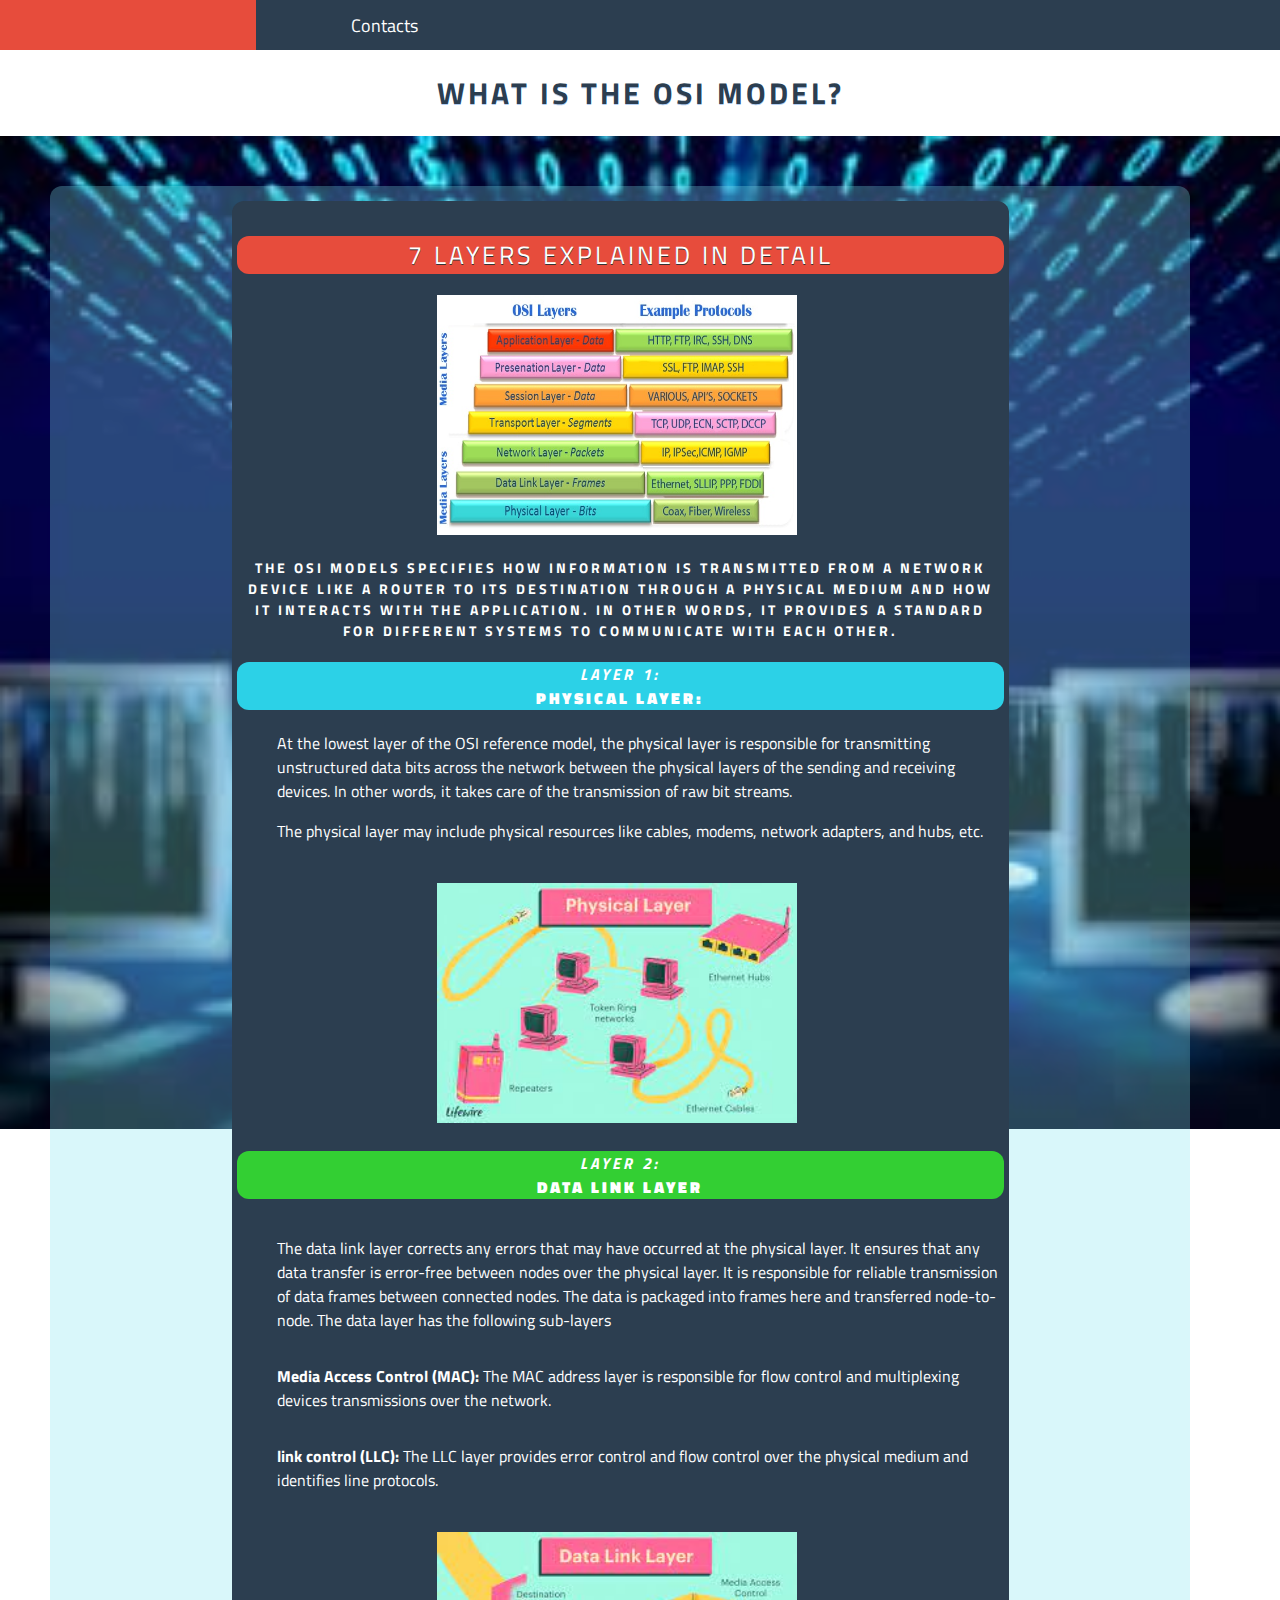
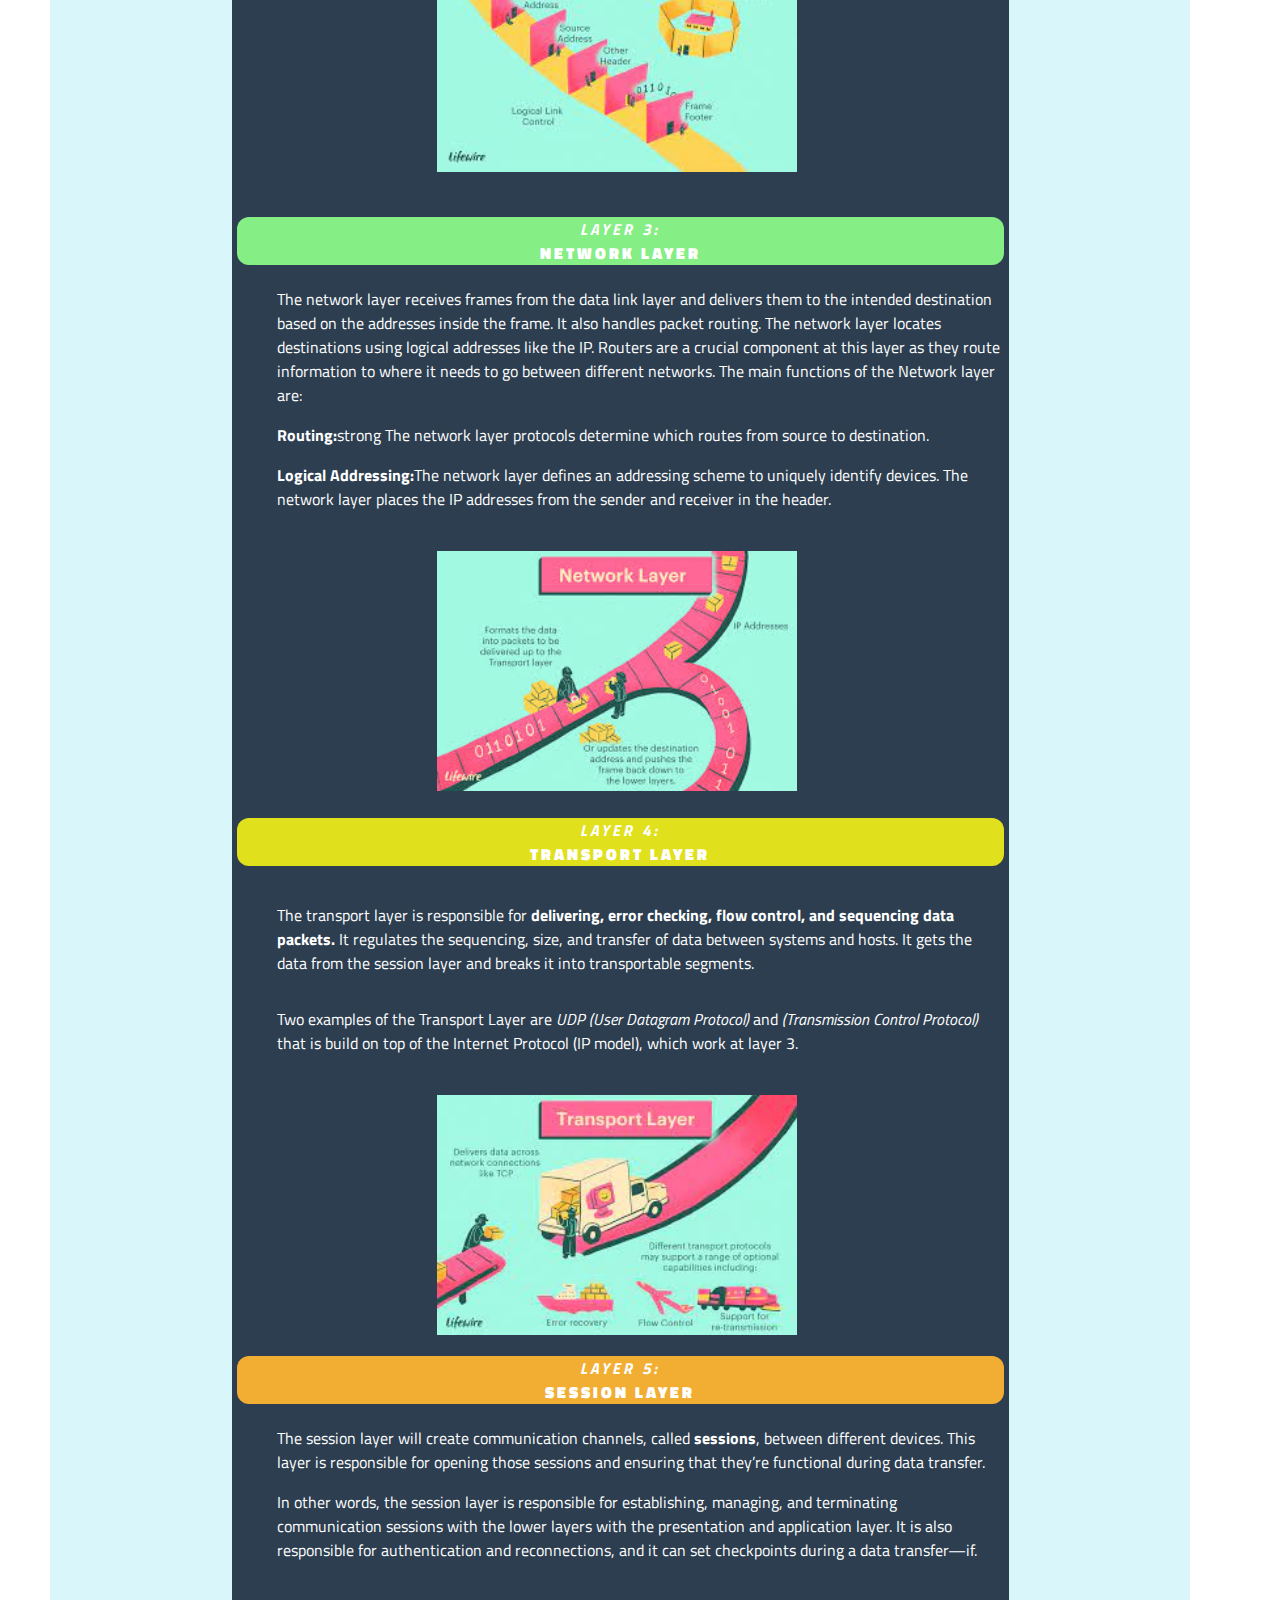
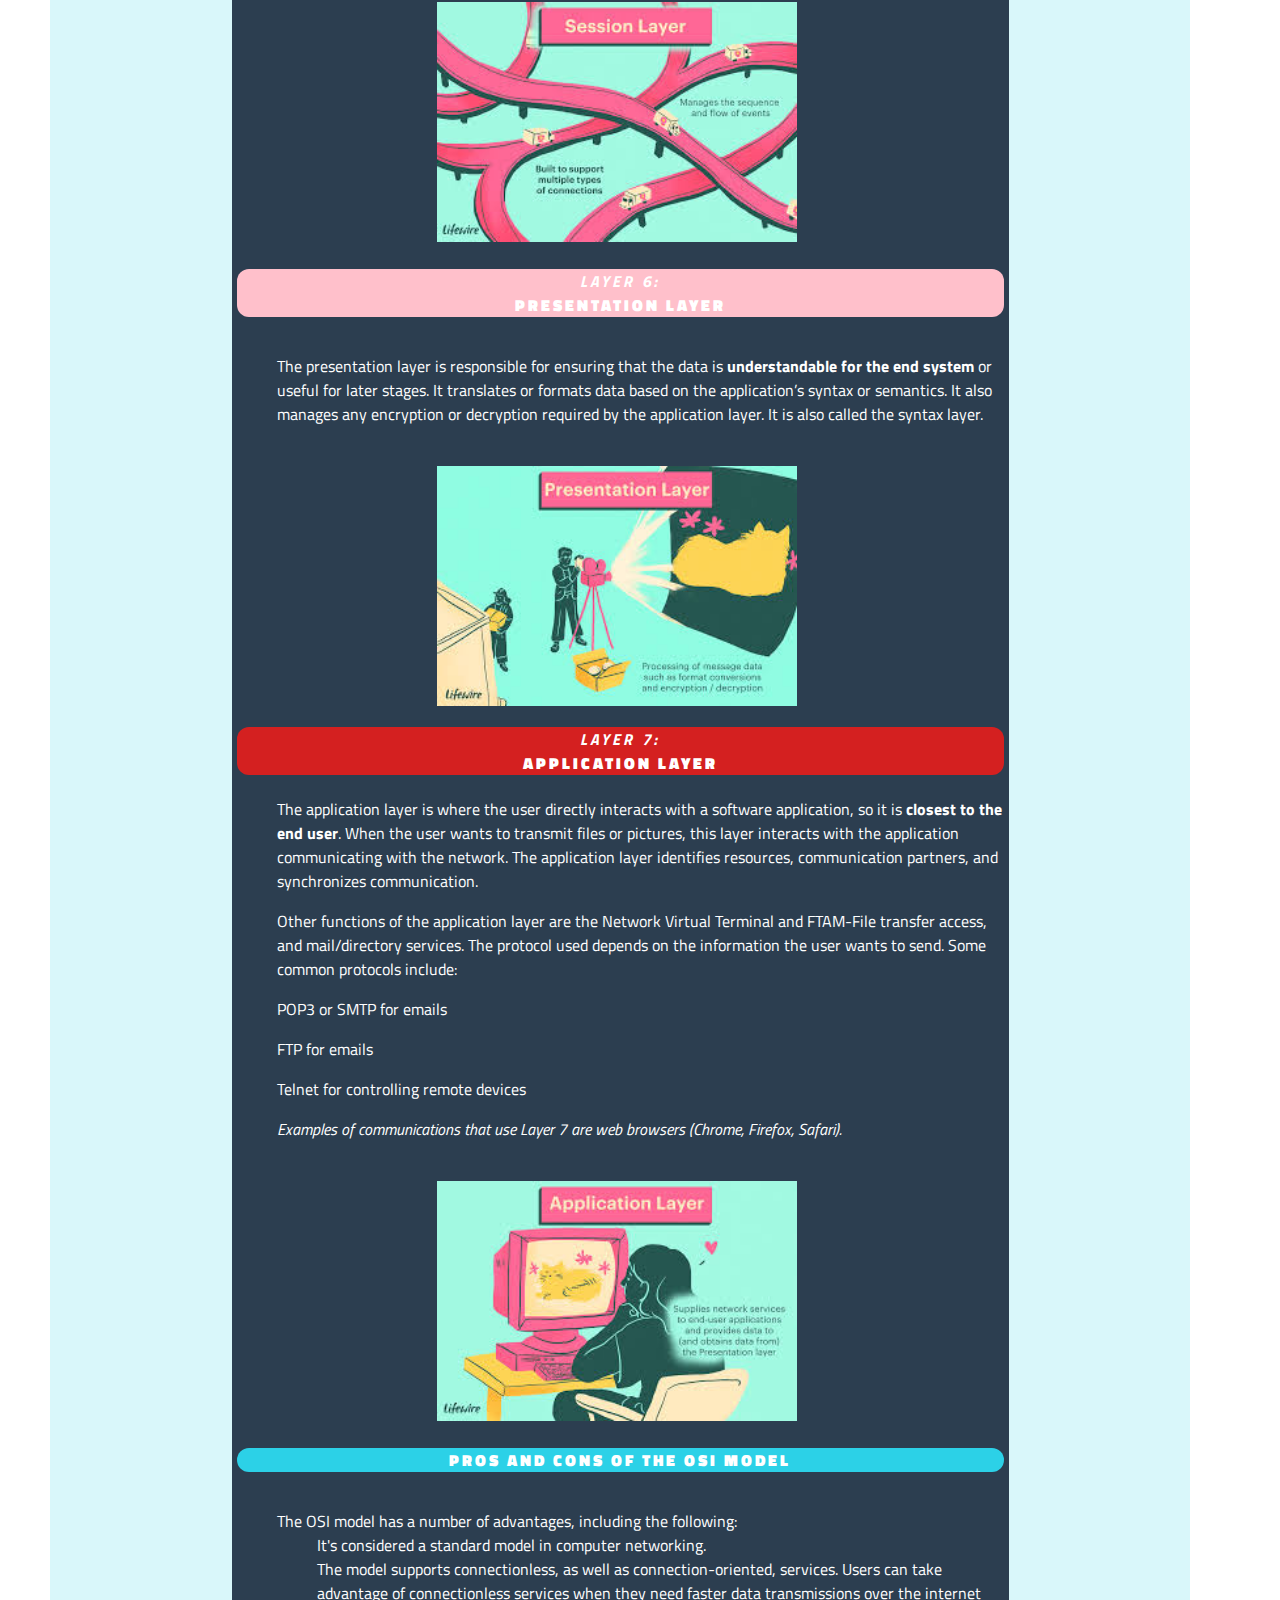
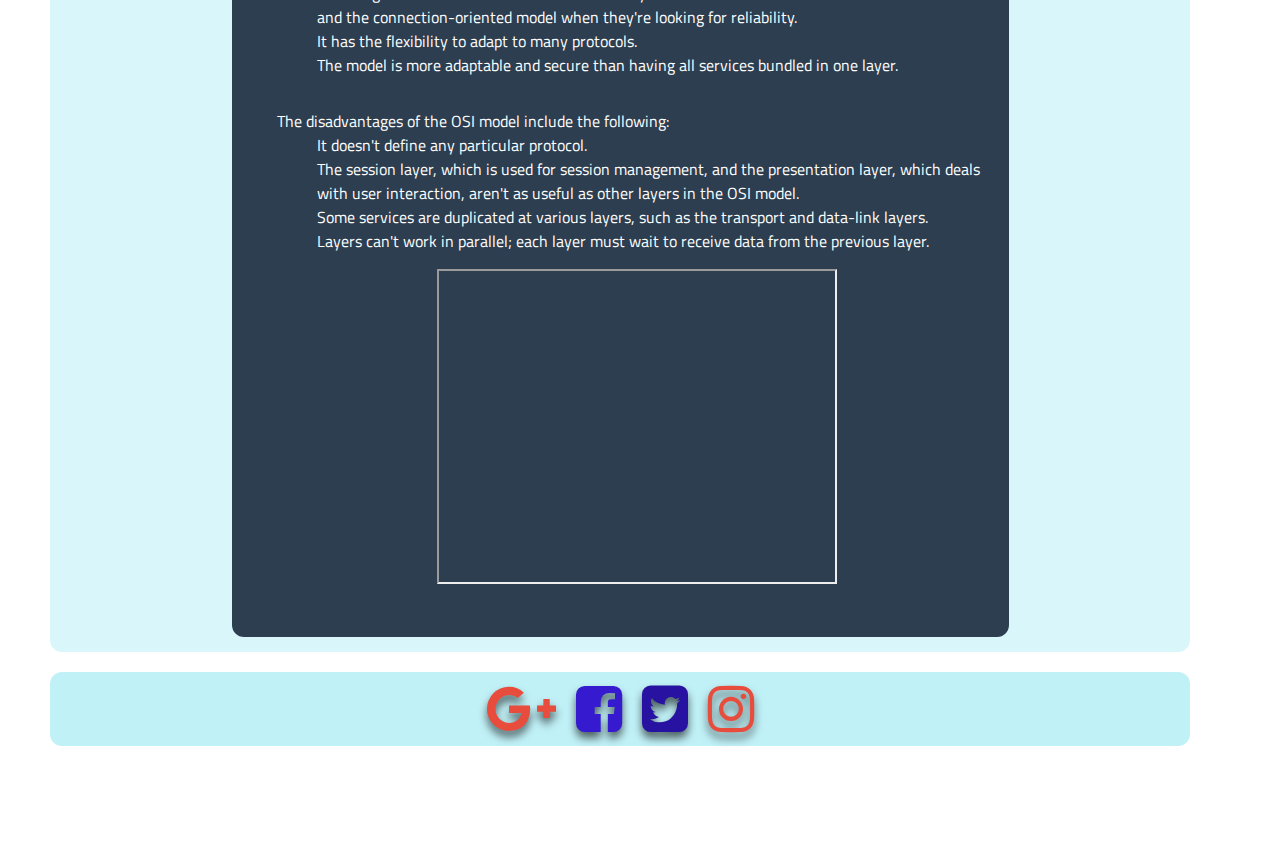
<file: osi.html>
<!DOCTYPE html>
<html lang="en">

<head>
    <meta charset="UTF-8">
    <meta http-equiv="X-UA-Compatible" content="IE=edge">
    <meta name="viewport" content="width=device-width, initial-scale=1.0">
    <link rel="stylesheet" type="text/css" href="style.css">
    <link rel="preconnect" href="https://fonts.gstatic.com">
    <link href="https://fonts.googleapis.com/css2?family=Titillium+Web:wght@200&display=swap" rel="stylesheet">
    <title>OSI Model</title>
</head>

<body>
    <ul class="menu">
        <li><a href="https://anastassiyas.github.io/Computer-Info-System-Blog/index.html">Home</a></li>
        <li><a href="#">Contacts</a></li>
        <li class="slider"></li>
    </ul>
    <header>
        <h1>What is the OSI Model?</h1>
    </header>
    <section>
        <div id="background">
            <div id="background2">
                <div id="introducing" style="border-radius: 12px;">

                    <div class="container" style="border-radius: 12px;">
                        <h2>7 layers explained in detail</h2>
                        <div class="flex1">
                            <img src="images/OSI.jpg" alt="input" width="360" height="240" frameborder="5">
                            <p>
                            <h3>The OSI models specifies how information is transmitted from a
                                network device like a router to its destination through a physical
                                medium and how it interacts with the application. In other words,
                                it provides a standard for different systems to communicate with each other.</h3>
                            <h4><strong><i>Layer 1:</i><br>Physical Layer:</strong></h4>

                            <ol>At the lowest layer of the OSI reference model, the physical layer is responsible
                                for transmitting unstructured data bits across the network between the physical layers
                                of the sending and receiving devices. In other words,
                                it takes care of the transmission of raw bit streams.</ol>
                            <ol> The physical layer may include physical resources like cables, modems, network
                                adapters, and hubs, etc.</ol>
                            <br>
                            <img src="images/phisycal.jfif" alt="input" width="360" height="240" frameborder="5">
                            <br>

                </div>
                        <h4 style="background-color: rgb(51, 207, 51);"><strong><i>Layer 2:</i><br>Data Link
                                Layer</strong></h4>

                        <ol>The data link layer corrects any errors that may have occurred at the physical layer.
                            It ensures that any data transfer is error-free between nodes over the physical layer.
                            It is responsible for reliable transmission of data frames between connected nodes.
                            The data is packaged into frames here and transferred node-to-node. The data layer has the
                            following sub-layers</ol>
                        <ol><strong>Media Access Control (MAC):</strong> The MAC address layer is responsible for flow
                            control and multiplexing devices transmissions over the network.</ol>
                        <ol><strong>link control (LLC):</strong> The LLC layer provides error control and flow control
                            over the physical medium and identifies line protocols.</ol>
                        <br>
                        <img src="images/data.jfif" alt="input" width="360" height="240" frameborder="5">
                        <br>


                <div class="flex2">
                        <h4 style="background-color:rgb(133, 238, 133);"><strong><i>Layer 3:</i><br>Network
                                    Layer</strong></h4>

                        <ol>The network layer receives frames from the data link layer and delivers them to the
                            intended destination based on the addresses inside the frame. It also handles packet routing. The network
                            layer locates destinations using logical addresses like the IP. Routers are a crucial component at this layer as
                            they route information to where it needs to go between different networks.
                            The main functions of the Network layer are:</ol>
                        <ol><strong>Routing:</strong>strong The network layer protocols determine which routes from
                            source to destination.</ol>
                        <ol><strong>Logical Addressing:</strong>The network layer defines an addressing scheme to uniquely identify devices. 
                            The network layer places the IP addresses from the sender and receiver in the header.</ol>
                            <br>
                            <img src="images/network.jfif" alt="storage" width="360" height="240" >

                </div>
                        <h4 style="background-color:rgb(224, 224, 28);"><strong><i>Layer 4:</i><br>Transport
                                Layer</strong></h4>

                        <ol>The transport layer is responsible for <strong>delivering, error checking, flow control, and
                                sequencing data packets.</strong>
                            It regulates the sequencing, size, and transfer of data between systems and hosts. It gets
                            the data from the session
                            layer and breaks it into transportable segments.</ol>
                        <ol>Two examples of the Transport Layer are <i> UDP (User Datagram Protocol)</i> and
                            <i>(Transmission Control Protocol)</i>
                            that is build on top of the Internet Protocol (IP model), which work at layer 3.
                        </ol>
                        <br>
                        <img src="images/transport.jfif" alt="storage" width="360" height="240">

                <div class="flex3">
                            <h4 style="background-color: rgb(241, 174, 50);"><strong><i>Layer 5:</i><br>Session
                                    Layer</strong></h4>

                        <ol>The session layer will create communication channels, called <strong>sessions</strong>,
                            between different devices. This layer is responsible for opening those sessions and
                            ensuring that they’re functional during data transfer.</ol>
                        <ol>In other words, the session layer is responsible for establishing, managing, and
                            terminating communication sessions with the lower layers with the presentation and application
                            layer.
                            It is also responsible for authentication and reconnections, and it can set checkpoints
                            during a data transfer—if.
                        </ol>
                        <br>
                        <img src="images/session.jfif" alt="storage" width="360" height="240">
                </div>
                        <h4 style="background-color:pink;"><strong><i>Layer 6:</i><br>Presentation Layer</strong></h4>

                        <ol>The presentation layer is responsible for ensuring that the data is <strong>understandable
                            for the end system</strong>
                            or useful for later stages. It translates or formats data based on the application’s syntax
                            or semantics.
                            It also manages any encryption or decryption required by the application layer. It is also
                            called the syntax layer.</ol>

                        <br>
                        <img src="images/presentation.jfif" alt="storage" width="360" height="240">
                        </ul>


                <div class="flex4">
                        <h4 style="background-color: rgb(212, 32, 32);"><strong><i>Layer 7:</i><br>Application Layer
                        </strong></h4>

                        <ol>The application layer is where the user directly interacts with a software application,
                            so it is <strong>closest to the end user</strong>. When the user wants to transmit files
                            or pictures, this layer interacts with the application communicating with the network. The
                            application layer identifies resources, communication partners, and synchronizes communication.</ol>

                        <ol>Other functions of the application layer are the Network Virtual Terminal and FTAM-File
                            transfer access, and mail/directory services. The protocol used depends on the information the user wants
                            to send.
                            Some common protocols include:</ol>

                        <ol>POP3 or SMTP for emails</ol>
                        <ol>FTP for emails</ol>
                        <ol>Telnet for controlling remote devices</ol>
                        <ol><i>Examples of communications that use Layer 7 are web browsers (Chrome, Firefox,
                            Safari).</i></ol>

                        <br>
                        <img src="images/app.jfif" alt="storage" width="360" height="240">
                </div>
                        <h4><strong>Pros and cons of the OSI model</strong></h4>

                        <ol>The OSI model has a number of advantages, including the following:

                        <ul>It's considered a standard model in computer networking.</ul>
                        <ul>The model supports connectionless, as well as connection-oriented, services.
                            Users can take advantage of connectionless services when they need faster data
                            transmissions over the internet and the connection-oriented model when they're looking for
                            reliability.</ul>
                        <ul>It has the flexibility to adapt to many protocols.</ul>
                        <ul>The model is more adaptable and secure than having all services bundled in one
                            layer.</ul>
                        </ol>
                        <ol>The disadvantages of the OSI model include the following:

                        <ul>It doesn't define any particular protocol.</ul>
                        <ul>The session layer, which is used for session management, and the presentation layer,
                            which deals with user interaction, aren't as useful as other layers in the OSI model.
                        </ul>
                        <ul>Some services are duplicated at various layers, such as the transport and data-link
                            layers.</ul>
                        <ul>Layers can't work in parallel; each layer must wait to receive data from the previous
                            layer.</ul>
                        </ol>
                        <iframe width="400" height="315" src="https://www.youtube.com/embed/KHMwhjQrCmo" title="YouTube video player" frameborder="5" allow="accelerometer; autoplay; clipboard-write; encrypted-media; gyroscope; picture-in-picture" allowfullscreen></iframe>
<br>
<br>
                    </div>
                </div>
            </div>
  
        <footer>
            <link rel="stylesheet" href="https://cdnjs.cloudflare.com/ajax/libs/font-awesome/4.7.0/css/font-awesome.min.css">

                <div class="wrapper">
                   <a style="text-align: center" target="_blank" href="your_url_here"><i class="fa fa-3x fa-google-plus"></i></a>
                   <a target="_blank" href="your_url_here"><i class="fa fa-3x fa-facebook-square"></i></a>
                   <a target="_blank" href="your_url_here"><i class="fa fa-3x fa-twitter-square"></i></a>
                   <a target="_blank" href="your_url_here"><i class="fa fa-3x fa-instagram"></i></a>
                </div>
                
               
    </footer>            
</div>    
</body>
</html>
</file>
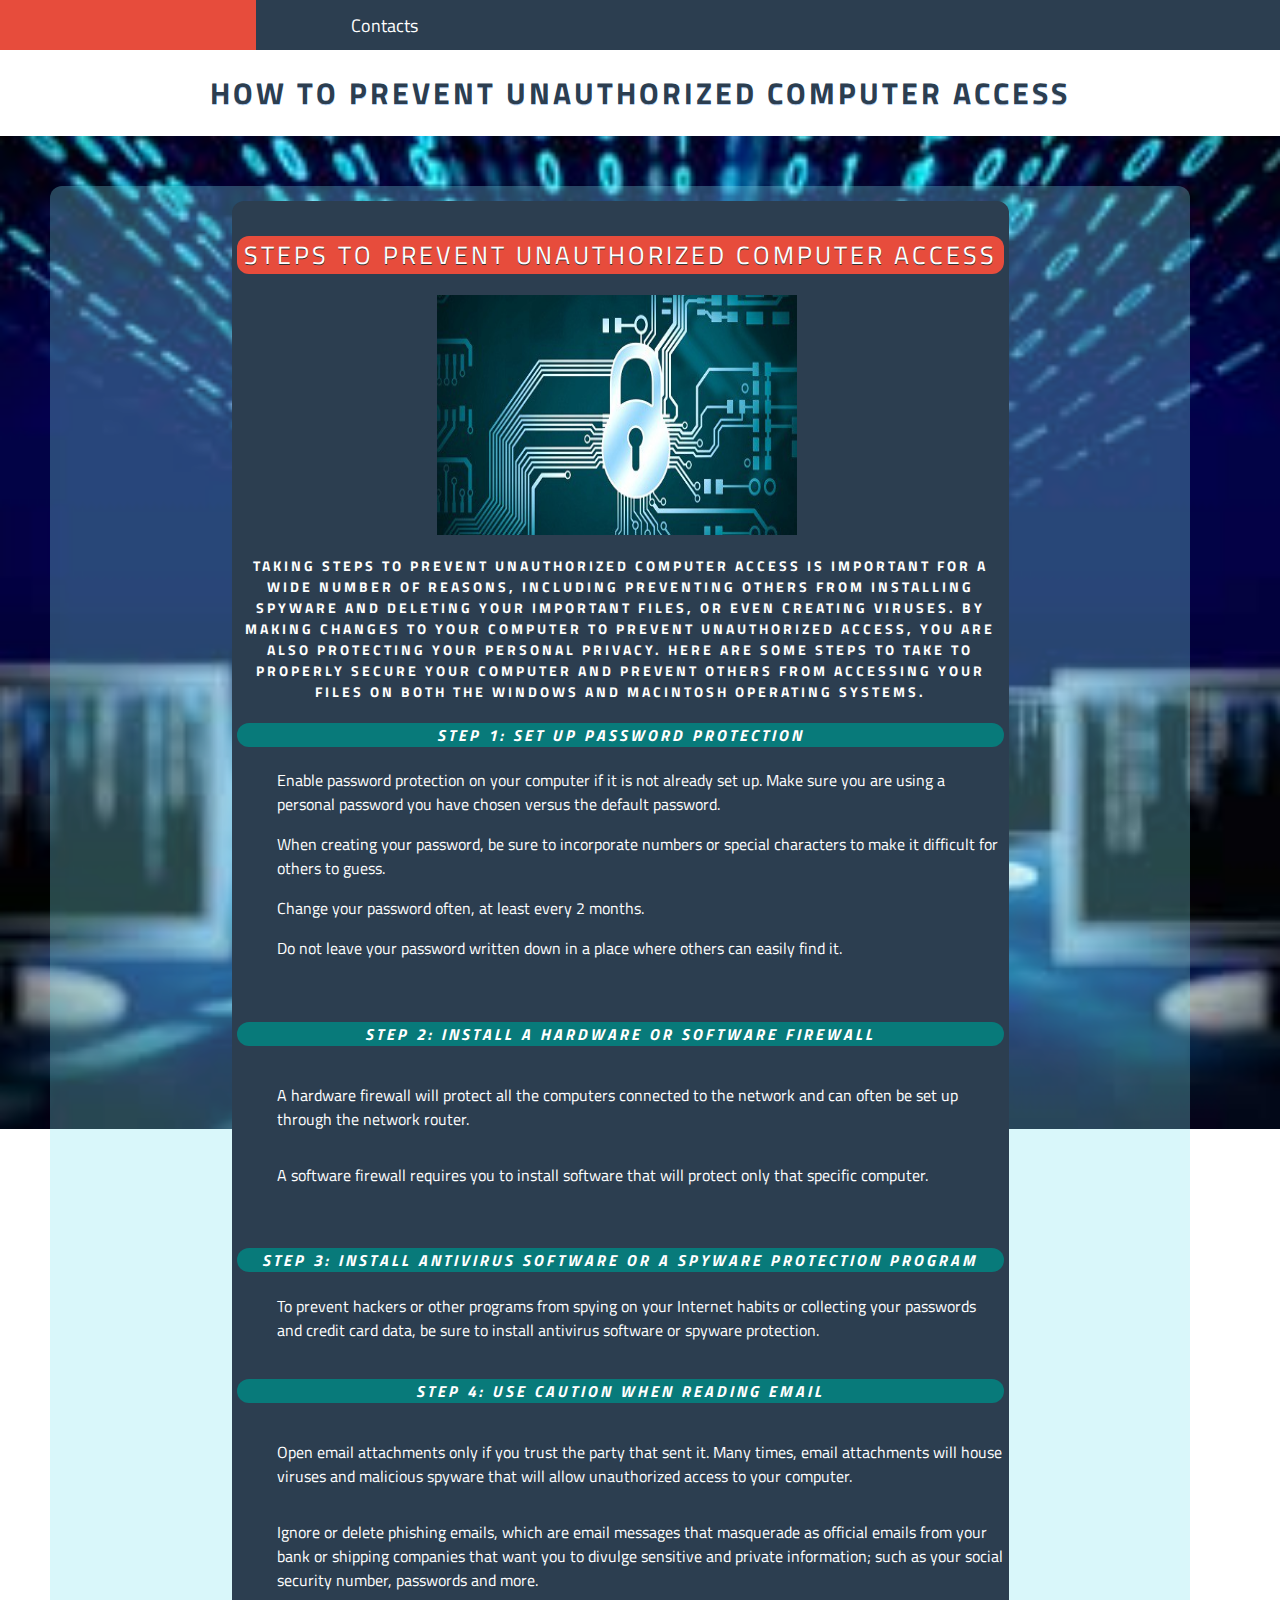
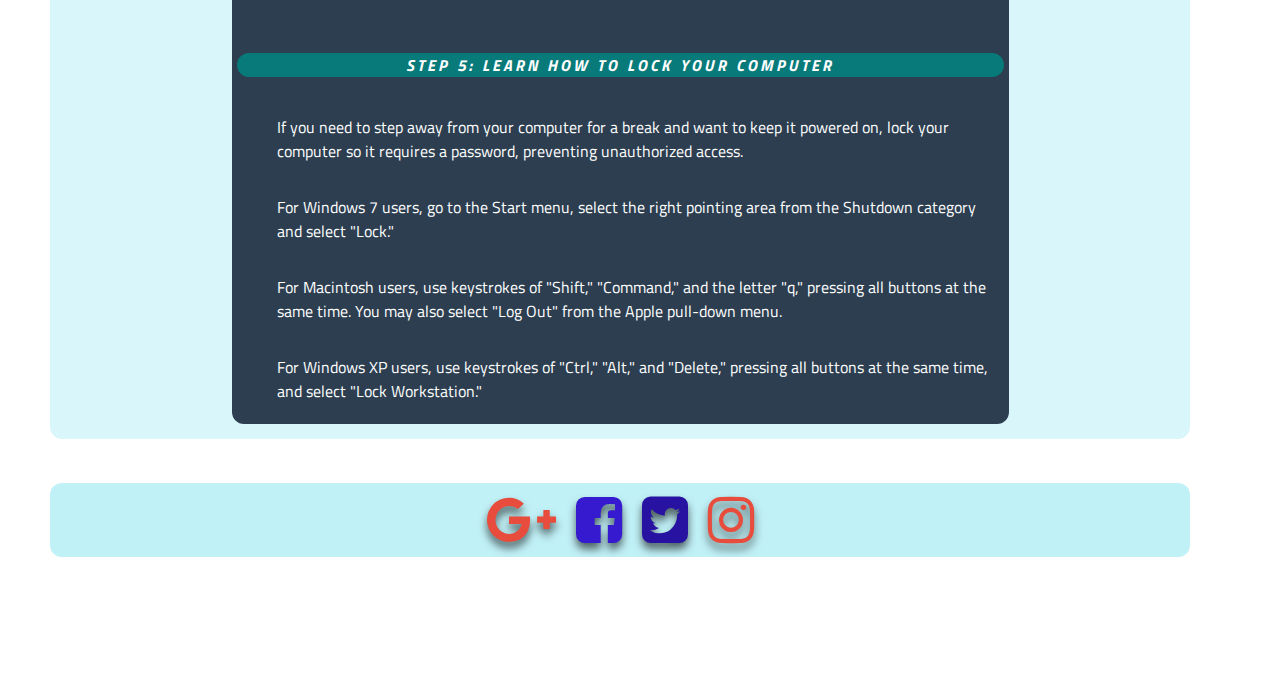
<file: protect.html>
<!DOCTYPE html>
<html lang="en">

<head>
    <meta charset="UTF-8">
    <meta http-equiv="X-UA-Compatible" content="IE=edge">
    <meta name="viewport" content="width=device-width, initial-scale=1.0">
    <link rel="stylesheet" type="text/css" href="style.css">
    <link rel="preconnect" href="https://fonts.gstatic.com">
    <link href="https://fonts.googleapis.com/css2?family=Titillium+Web:wght@200&display=swap" rel="stylesheet">
    <title>Securing your System</title>
</head>

<body>
    <ul class="menu">
        <li><a href="https://anastassiyas.github.io/Computer-Info-System-Blog/index.html">Home</a></li>
        <li><a href="#">Contacts</a></li>
        <li class="slider"></li>
    </ul>
    <header>
        <h1>How to Prevent Unauthorized Computer Access</h1>
    </header>
    <section>
        <div id="background">
            <div id="background2">
                <div id="introducing" style="border-radius: 12px;">

                    <div class="container" style="border-radius: 12px;">
                        <h2>Steps to prevent unauthorized computer access</h2>
                        <div class="flex1">
                            <img src="images/protect.jpg" alt="input" width="360" height="240" frameborder="5">

                            <h3>Taking steps to prevent unauthorized computer access is important for a wide
                                number of reasons, including preventing others from installing spyware and
                                deleting your important files, or even creating viruses. By making changes
                                to your computer to prevent unauthorized access, you are also protecting your
                                personal privacy. Here are some steps to take to properly secure your computer
                                and prevent others from accessing your files on both the Windows and Macintosh
                                operating systems.</h3>

                            <h4 style="background-color: rgb(8, 122, 122);"><strong><i>Step 1: Set up password
                                        protection</i></strong>
                            </h4>
                            <ol>Enable password protection on your computer if it is not already set up. Make sure you
                                are using a personal password you have chosen versus the default password.</ol>
                            <ol>When creating your password, be sure to incorporate numbers or special characters
                                to make it difficult for others to guess.</ol>
                            <ol>Change your password often, at least every 2 months.</ol>
                            <ol>Do not leave your password written down in a place where others can easily find it.</ol>

                            <br>
                        </div>

                        <h4 style="background-color: rgb(8, 122, 122);"><strong><i>Step 2: Install a hardware
                                    or software firewall</i></strong></h4>

                        <ol>A hardware firewall will protect all the computers connected to the network and can
                            often be set up through the network router.</ol>
                        <ol>A software firewall requires you to install software that will protect only that
                            specific computer.</ol>

                        <br>
  
                        <div class="flex2">
                            <h4 style="background-color: rgb(8, 122, 122);"><strong><i>Step 3: Install antivirus
                                        software or a spyware protection program</i></strong></h4>

                            <ol>To prevent hackers or other programs from spying on your Internet habits or collecting
                                your passwords and credit card data, be sure to install antivirus software or spyware
                                protection. </ol>

 
                        </div>
                        <h4 style="background-color: rgb(8, 122, 122);"><strong><i>Step 4: Use caution when reading
                                    email</i></strong>
                        </h4>

                        <ol>Open email attachments only if you trust the party that sent it. Many times, email
                            attachments
                            will house viruses and malicious spyware that will allow unauthorized access to your
                            computer.</ol>
                        <ol>Ignore or delete phishing emails, which are email messages that masquerade as official
                            emails
                            from your bank or shipping companies that want you to divulge sensitive and private
                            information;
                            such as your social security number, passwords and more.</ol>
                                 
                        <br>
                        <h4 style="background-color: rgb(8, 122, 122);"><strong><i>Step 5: Learn how to lock your
                                    computer</i></strong></h4>
                        <ol>If you need to step away from your computer for a break and want to keep it powered on, lock
                            your
                            computer so it requires a password, preventing unauthorized access.</ol>
                        <ol>For Windows 7 users, go to the Start menu, select the right pointing area from the Shutdown
                            category and select "Lock."</ol>
                        <ol>For Macintosh users, use keystrokes of "Shift," "Command," and the letter "q," pressing all
                            buttons at the same time. You may also select "Log Out" from the Apple pull-down menu.</ol>
                        <ol>For Windows XP users, use keystrokes of "Ctrl," "Alt," and "Delete," pressing all buttons at
                            the same time, and select "Lock Workstation."</ol>

                    </div>
                </div>

                <br>
                <footer>
                    <link rel="stylesheet"
                        href="https://cdnjs.cloudflare.com/ajax/libs/font-awesome/4.7.0/css/font-awesome.min.css">

                    <div class="wrapper">
                        <a style="text-align: center" target="_blank" href="your_url_here"><i
                                class="fa fa-3x fa-google-plus"></i></a>
                        <a target="_blank" href="your_url_here"><i class="fa fa-3x fa-facebook-square"></i></a>
                        <a target="_blank" href="your_url_here"><i class="fa fa-3x fa-twitter-square"></i></a>
                        <a target="_blank" href="your_url_here"><i class="fa fa-3x fa-instagram"></i></a>
                        <br>
                        <br>

                    </div>

                </footer>

</body>

</html>
</file>
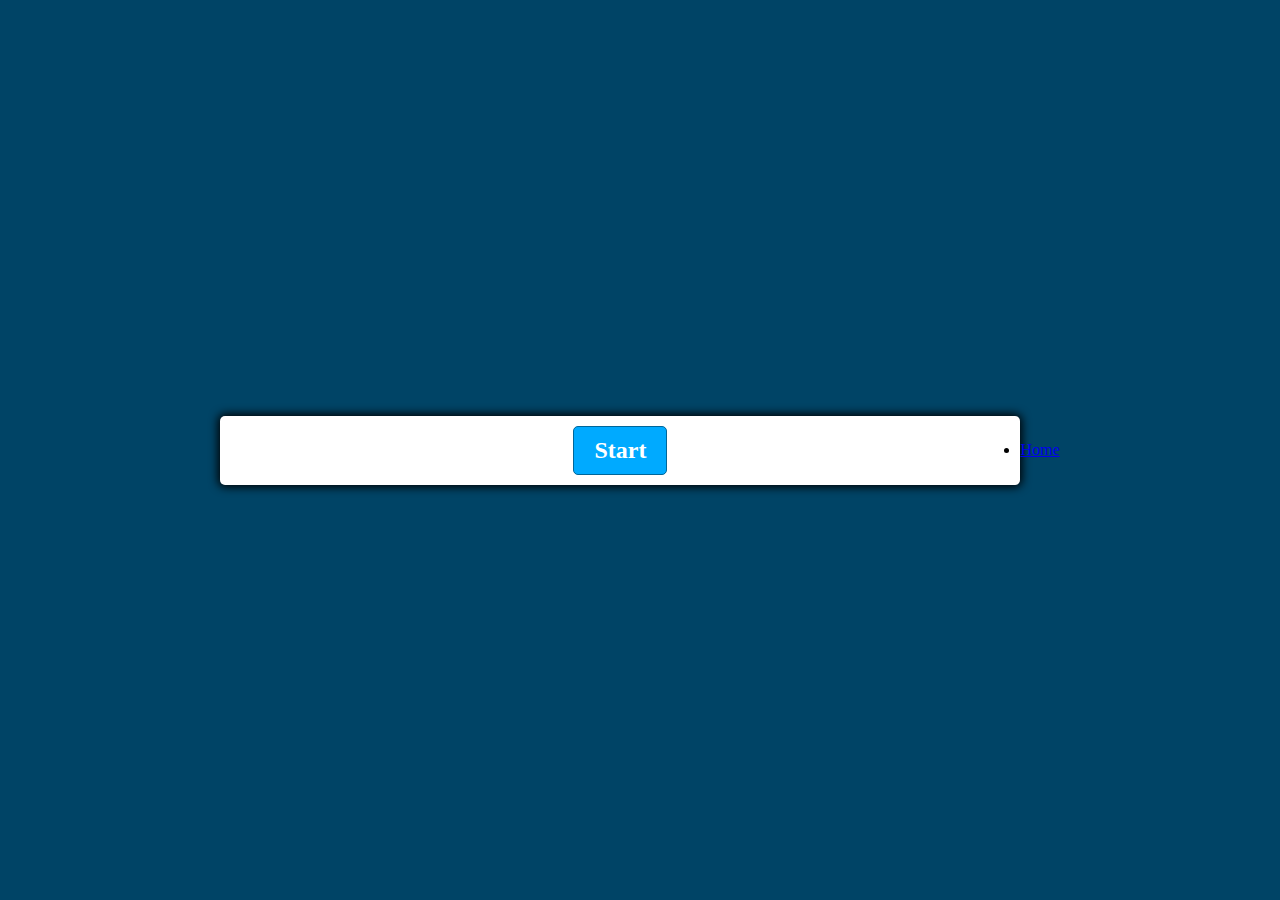
<file: script.html>
<!DOCTYPE html>
<html lang="en">
<head>
    <meta charset="UTF-8">
    <meta http-equiv="X-UA-Compatible" content="IE=edge">
    <meta name="viewport" content="width=device-width, initial-scale=1.0">
    <link href="app.css" rel="stylesheet">
    <script defer src="app.js"></script>
      <title>Quiz App</title>
  
    </head>
<body>
    
        
       
    </ul>
    <div class="container">
        <div id="question-container" class="hide">
              <div id="question">Question</div>
              <div id="answer-buttons" class="btn-grid">
              <button class="btn">Answer 1</button>
              <button class="btn">Answer 2</button>
              <button class="btn">Answer 3</button>
              <button class="btn">Answer 4</button>
    
          </div>
        </div>
            <div class="controls">
            <button id="start-btn" class="start-btn btn">Start</button>
           <button id="next-btn" class="next-btn btn hide">Next</button>
            </div>
          </div> 
          <li><a href="https://anastassiyas.github.io/Computer-Info-System-Blog/index.html">Home</a></li>  
</body>
</html>
</file>
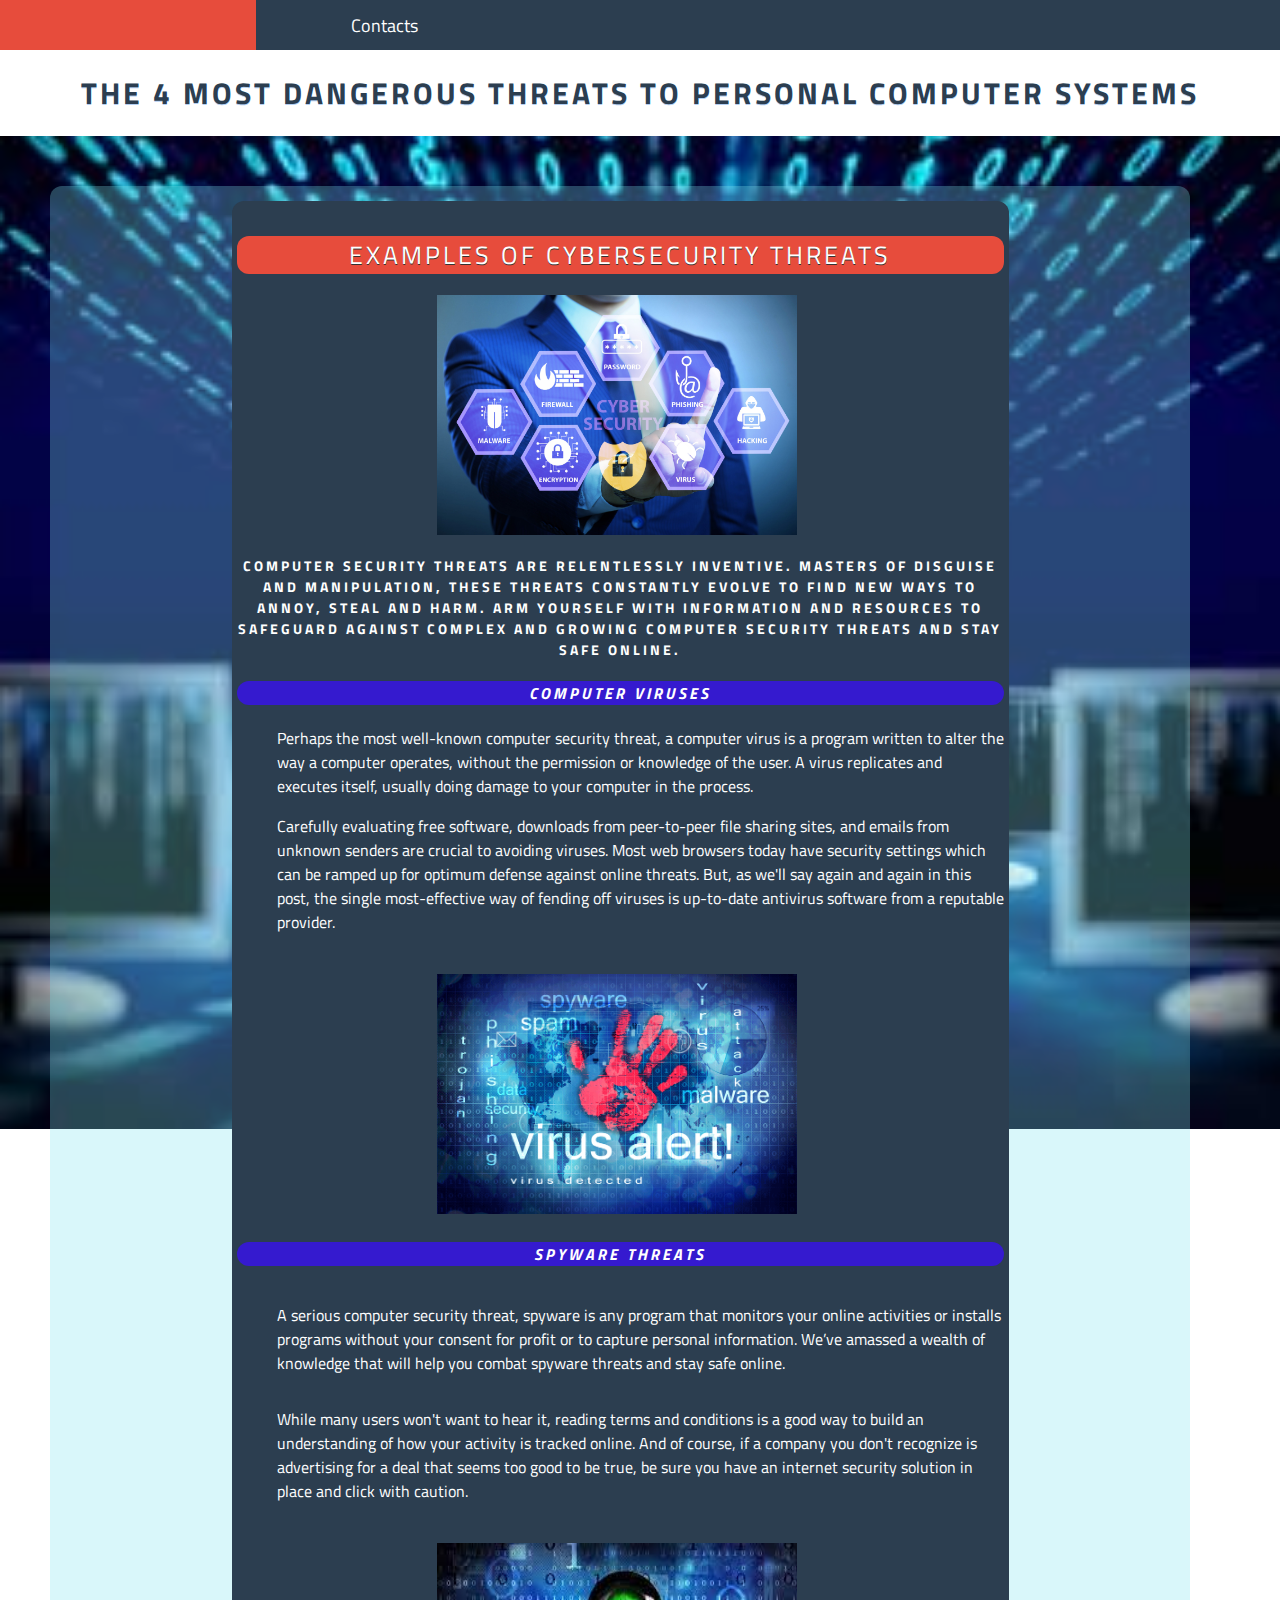
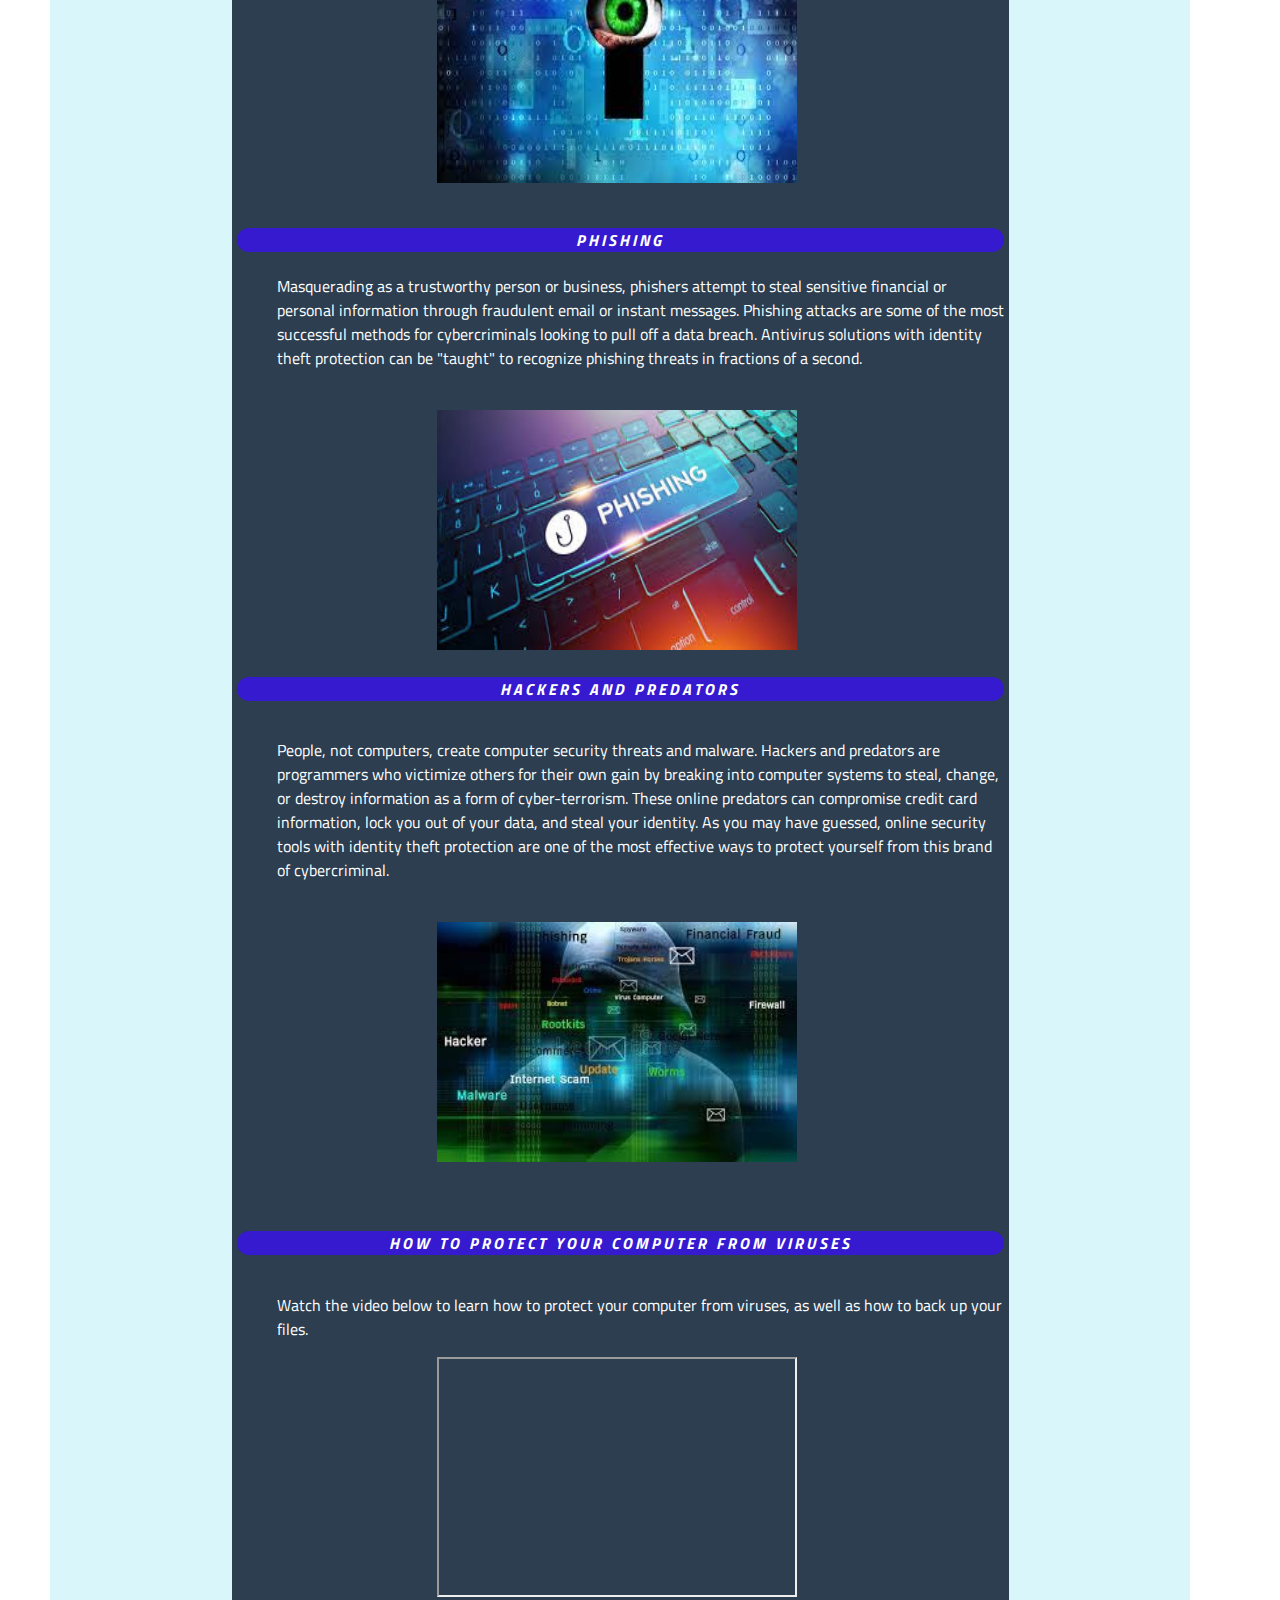
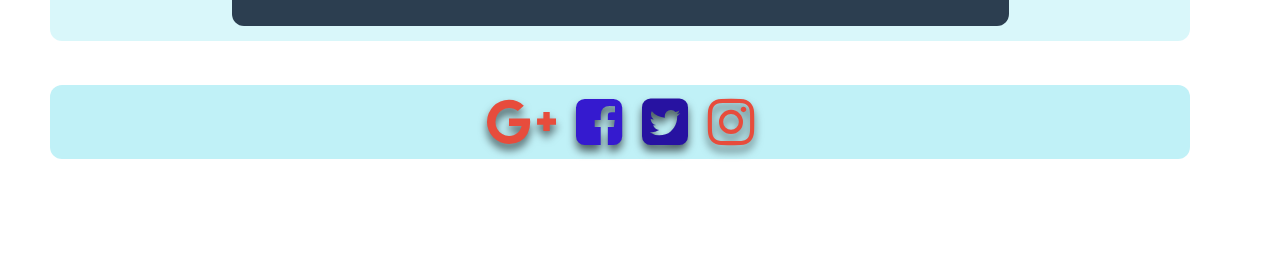
<file: threat.html>
<!DOCTYPE html>
<html lang="en">

<head>
    <meta charset="UTF-8">
    <meta http-equiv="X-UA-Compatible" content="IE=edge">
    <meta name="viewport" content="width=device-width, initial-scale=1.0">
    <link rel="stylesheet" type="text/css" href="style.css">
    <link rel="preconnect" href="https://fonts.gstatic.com">
    <link href="https://fonts.googleapis.com/css2?family=Titillium+Web:wght@200&display=swap" rel="stylesheet">
    <title><!DOCTYPE html>
        <html lang="en">
        
        <head>
            <meta charset="UTF-8">
            <meta http-equiv="X-UA-Compatible" content="IE=edge">
            <meta name="viewport" content="width=device-width, initial-scale=1.0">
            <link rel="stylesheet" type="text/css" href="style.css">
            <link rel="preconnect" href="https://fonts.gstatic.com">
            <link href="https://fonts.googleapis.com/css2?family=Titillium+Web:wght@200&display=swap" rel="stylesheet">
            <title>Types of Computer Security Threats</title>
        </head>
        
        <body>
            <ul class="menu">
                <li><a href="https://anastassiyas.github.io/Computer-Info-System-Blog/index.html">Home</a></li>
                <li><a href="#">Contacts</a></li>
                <li class="slider"></li>
            </ul>
            <header>
                <h1>The 4 most dangerous threats to personal computer systems</h1>
            </header>
            <section>
                <div id="background">
                    <div id="background2">
                        <div id="introducing" style="border-radius: 12px;">
        
                            <div class="container" style="border-radius: 12px;">
                                <h2>Examples of Cybersecurity Threats</h2>
                                <div class="flex1">
                                    <img src="images/top.jpeg" alt="input" width="360" height="240" frameborder="5">
       
            <h3>Computer security threats are relentlessly inventive. Masters of disguise 
                and manipulation, these threats constantly evolve to find new ways to annoy, 
                steal and harm. Arm yourself with information and resources to safeguard 
                against complex and growing computer security threats and stay safe online.</h3>
                                    
            <h4  style="background-color: rgb(53, 26, 207);"><strong><i>Computer Viruses</i></strong></h4>
            <ol>Perhaps the most well-known computer security threat, a computer virus is a program 
                written to alter the way a computer operates, without the permission or knowledge of 
                the user. A virus replicates and executes itself, usually doing damage to your computer in the process.</ol> 
            <ol>Carefully evaluating free software, downloads from peer-to-peer file sharing sites, 
                and emails from unknown senders are crucial to avoiding viruses. Most web browsers 
                today have security settings which can be ramped up for optimum defense against online threats. 
                But, as we'll say again and again in this post, the single most-effective way of fending off viruses 
                is up-to-date antivirus software from a reputable provider. </ol>
                                    
            <br>
            <img src="images/viruses.png" alt="input" width="360" height="240" frameborder="5">
            <br>
            </div>

            <h4 style="background-color: rgb(53, 26, 207);"><strong><i>Spyware Threats</i></strong></h4>
        
            <ol>A serious computer security threat, spyware is any program that monitors your online activities or 
                installs programs without your consent for profit or to capture personal information. 
                We’ve amassed a wealth of knowledge that will help you combat spyware threats and stay safe online.                                  </ol>
            <ol>While many users won't want to hear it, reading terms and conditions is a good way to build an 
                understanding of how your activity is tracked online. And of course, if a company you don't 
                recognize is advertising for a deal that seems too good to be true, be sure you have an internet 
                security solution in place and click with caution.</ol>
                                
            <br>
            <img src="images/spyware.jfif" alt="input" width="360" height="240" frameborder="5">
            <br>
        
        
            <div class="flex2">
            <h4 style="background-color: rgb(53, 26, 207);"><strong><i>Phishing</i></strong></h4>
        
            <ol>Masquerading as a trustworthy person or business, phishers attempt to steal sensitive financial 
                or personal information through fraudulent email or instant messages. Phishing attacks are some 
                of the most successful methods for cybercriminals looking to pull off a data breach. 
                Antivirus solutions with identity theft protection can be "taught" to recognize phishing 
                threats in fractions of a second. </ol>     
 
            <br>
            <img src="images/phishing.jfif" alt="storage" width="360" height="240" >
        
            </div>
            <h4 style="background-color: rgb(53, 26, 207);"><strong><i>Hackers and Predators</i></strong></h4>
        
            <ol>People, not computers, create computer security threats and malware. Hackers and predators are 
                programmers who victimize others for their own gain by breaking into computer systems to steal, 
                change, or destroy information as a form of cyber-terrorism. These online predators can compromise 
                credit card information, lock you out of your data, and steal your identity. As you may have guessed, 
                online security tools with identity theft protection are one of the most effective ways to protect 
                yourself from this brand of cybercriminal.</ol>
                                      
            <br>
            <img src="images/hacker.jfif" alt="storage" width="360" height="240">
            <br>
            <br>
            <h4 style="background-color: rgb(53, 26, 207);"><strong><i>How to protect your computer from viruses</i></strong></h4>
            <ol>Watch the video below to learn how to protect your computer from viruses, 
                as well as how to back up your files.</ol>


            <iframe width="360" height="240" src="https://www.youtube.com/embed/6mMZFoXbKqI" 
            title="YouTube video player" frameborder="5" allow="accelerometer; autoplay; 
            sclipboard-write; encrypted-media; gyroscope; picture-in-picture" allowfullscreen></iframe>
            <br>
        </div>
    </div>
    
    <br>
    <footer>
            <link rel="stylesheet" href="https://cdnjs.cloudflare.com/ajax/libs/font-awesome/4.7.0/css/font-awesome.min.css">

                <div class="wrapper">
                   <a style="text-align: center" target="_blank" href="your_url_here"><i class="fa fa-3x fa-google-plus"></i></a>
                   <a target="_blank" href="your_url_here"><i class="fa fa-3x fa-facebook-square"></i></a>
                   <a target="_blank" href="your_url_here"><i class="fa fa-3x fa-twitter-square"></i></a>
                   <a target="_blank" href="your_url_here"><i class="fa fa-3x fa-instagram"></i></a>
                   <br>
                   <br>
                  
                </div>
                                
    </footer>

    
</body>

</html>
</file>
<file: style.css>
* {
    box-sizing: border-box;
  }
  
  @import url(https://fonts.googleapis.com/css?family=PT+Sans);
  
  html, body {
    margin: 0;
    padding: 0;
  }
  
  body {     
    font-family: 'Titillium Web', sans-serif;
    background-color: #fff;
  }
  
  h1 {
    text-align: center;
    font-size: 30px;
    text-transform: uppercase;
    letter-spacing: 3px;
    color: #2c3e50;
    text-shadow: 0 1px 0 #b3cff3;
    
  }
  h2 {
    text-align: center;
    text-transform: uppercase;
    letter-spacing: 3px;
    color: #fff;
    text-shadow: 0 1px 0 #353232;
    background-color: #e74c3c;
    border-radius: 12px;
    font-weight: normal;
    margin-top: 30px; 
    font-size: 25px;
  }
  h3 {
    text-align: center;
    font-size: 14px;
    text-transform: uppercase;
    letter-spacing: 3px;
    color:#fff;
    border-radius: 12px;
  }

  h4{
    text-align: center;
    font-size: 16px;
    text-transform: uppercase;
    letter-spacing: 3px;
    color:#fff;
    background-color: #2cd1e7;
    border-radius: 12px;
  }
  
  
  .menu {
    backface-visibility: hidden;
    list-style: none;
    margin: 0;
    padding: 0;
    width: 100%;
    height: 50px;
    margin: auto;
    position: relative;
    background-color: #2c3e50;
    z-index: 7;
  }
  li {
    float: left;
    width: 20%;
    height: 100%;
    margin: 0;
    padding: 0;
    align-items: center;
  }
    
  a {
    display: flex;
    width: 100%;
    height: 100%;
    justify-content: center;
    align-items: center;
    color: #fff;
    text-decoration: none;
    position: relative;
    font-size: 18px;
    z-index: 9;
  }
 
  
  a.active {
    background-color: #e74c3c;
    pointer-events: none;
  }
  
  li.slider {
    width: 20%;
    height: 100%;
    position: absolute;
    left: 0;
    top: 0;
    background-color: #e74c3c;
    z-index: 8;
    transition: left .4s, background-color .4s;
  }

  .menu li:nth-child(2):hover,
  .menu li:nth-child(2):focus,
  .menu li:nth-child(2):active 
     ~ .slider {
      left: 25%;
      background-color: #2cd1e7;
    }
  
  
  .menu li:nth-child(3):hover,
  .menu li:nth-child(3):focus,
  .menu li:nth-child(3):active 
     ~ .slider {
      left: 50%;
      background-color: #2cd1e7;
    }
  
  
  .menu li:nth-child(4):hover,
  .menu li:nth-child(4):focus,
  .menu li:nth-child(4):active 
     ~ .slider {
      left: 75%;
      background-color: #2cd1e7;
    }
  .menu li:nth-child(5):hover,
  .menu li:nth-child(5):focus,
  .menu li:nth-child(5):active 
     ~ .slider {
      left: 75%;
      background-color: #2cd1e7;
    }
nav ul {
  list-style: none;
  margin: 0;
  padding: 0;
}




    .down:after {
      content: "\f107";
      margin-left: 8px;
      font-family: FontAwesome;
    }
    .menu li a:hover { color: #e74c3c; }
    .submenu {
      background: white;
      border: 2px solid #2c3e50;
      position: absolute;
      left: 80;
      visibility: hidden;
      opacity: 0;
      z-index: 5;
      width: 254px;
      transform: perspective(600px) rotateX(-90deg);
      transform-origin: 0% 0%;
      transition: .6s ease-in-out;
    }
    .menu > li:hover .submenu{
      visibility: visible;
      opacity: 1;
      transform: perspective(600px) rotateX(0deg);
    }
    .submenu li a {
      color: #2c3e50;
      font-size: 15px;
      line-height: 36px;
      padding: 10 25px;
      
    }

#background{
  background-image: url('images/Computer-Information-Systems.jpg');
  background-size: cover;
  background-attachment: fixed;
  background-repeat: no-repeat;
  background-size: 1580px auto;
  background-position: center top;
  padding: 50px 90px 120px 50px;
}

#introducing, #introducing2, #introducing3 {
    position: relative;
    z-index: 100;
    padding: 15px;
    background: rgba(130, 227, 240, 0.3);
}

@media (max-width: 600px ) {
  #background, #background2, #background3 { padding: 10px; }
}

.container, .container2, .container3 {
    display:flex;
    flex-direction: column;
    justify-content: space-around;
    align-items: stretch;
    background-color: #2c3e50;
    color: #fff;
    padding: 5px;
    width: 70%;
    height:auto;
    margin-left: 15%;
   
}

footer {
    text-align:center;
    color: white;
    background-color: rgba(130, 227, 240, 0.5);
    display:flex;
    justify-content: center;
    text-decoration: none;
    border-radius: 12px;
    margin-top: 20px;
    
}

footer img {
    margin-left: 5px;
    filter:grayscale(100%)
}
.col-sm-12 {
position: relative;
    min-height: 10px;
    padding-left: 15px;
    padding-right: 15px;
}
  img, iframe {
    margin-left:200px;
    margin-right:170px;
} 
img.microwave {
    float: right;
    margin: 7px 0 70px 7px; 
}


.laptop-text-1, .laptop-text-2 {
 width: 50%; 
 float: left;  
}

#laptop-image-1 , #laptop-image-2 {
width: 50%; 
float: left;    

}

.laptop-image-1 {
    display: flex;
    justify-content: center;
    align-items: center;
    flex-direction: row;
}

.img-one {
    margin: 40px;
}
.img-two {
    margin: 40px;
}
 /* social media */
 .wrapper {
 
  display: flex;
  align-items: center;
  justify-content: center;
}
.wrapper i {
  padding: 10px;
  text-shadow: 0px 6px 8px rgba(0, 0, 0, 0.6);
  transition: all ease-in-out 150ms;
}
.wrapper a:nth-child(1) {
  color: #e74c3c;
}
.wrapper a:nth-child(2) {
  color: rgb(53, 26, 207);
}
.wrapper a:nth-child(3) {
  color: rgb(39, 18, 161);
}
.wrapper a:nth-child(4) {
  color: #e74c3c;
}
.wrapper i:hover {
  margin-top: -3px;
  text-shadow: 0px 14px 10px rgba(0, 0, 0, 0.4);
}
</file>
<file: app.css>
*, *::before, *::after {
    box-sizing: border-box;
    font-family: Gotham Rounded;
    }
  
  :root {
    --hue-neutral: 200;
    --hue-wrong: 0;
    --hue-correct: 145;
    }
  
  body {
    --hue: var(--hue-neutral);
    padding: 0;
    margin: 0;
    display: flex;
    width: 100vw;
    height: 100vh;
    justify-content: center;
    align-items: center;
    background-color: hsl(var(--hue), 100%, 20%);
    }
  
  body.correct {
    --hue: var(--hue-correct);
    }
  
  body.wrong {
    --hue: var(--hue-wrong);
    }
  
  .container {
    width: 800px;
    max-width: 80%;
    background-color: white;
    border-radius: 5px;
    padding: 10px;
    box-shadow: 0 0 10px 2px;
    }
  
  .btn-grid {
    display: grid;
    grid-template-columns: repeat(2, auto);
    gap: 10px;
    margin: 20px 0;
    }
  
  .btn {
      --hue: var(--hue-neutral);
      border: 1px solid hsl(var(--hue), 100%, 30%);
      background-color: hsl(var(--hue), 100%, 50%);
      border-radius: 5px;
      padding: 5px 10px;
      color: white;
      outline: none;
    }
  
  .btn:hover {
    border-color: black;
    }
  
  .btn.correct {
    --hue: var(--hue-correct);
    color: black;
    }
  
  .btn.wrong {
    --hue: var(--hue-wrong);
    }
  
  .start-btn, .next-btn {
    font-size: 1.5rem;
    font-weight: bold;
    padding: 10px 20px;
    }
  
  .controls {
    display: flex;
    justify-content: center;
    align-items: center;
    }
  
  .hide {
    display: none;
    }
</file>
